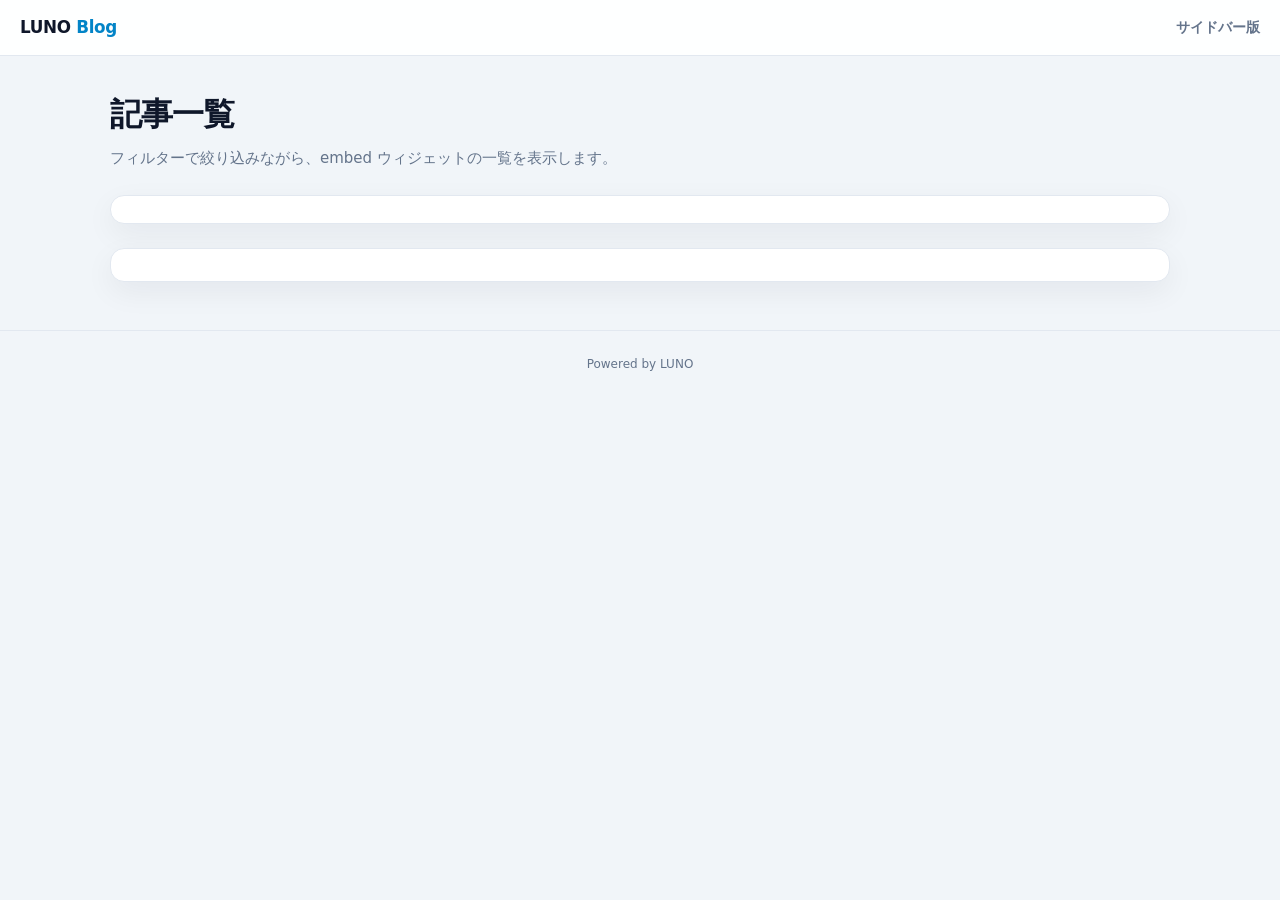
<file: index.html>
<!DOCTYPE html>
<html lang="ja">
<head>
  <meta charset="UTF-8">
  <meta name="viewport" content="width=device-width, initial-scale=1.0">
  <title>記事一覧 — LUNO widget starter</title>
  <link rel="stylesheet" href="site.css">
</head>
<body>

<header class="site-header">
  <a href="home.html" class="site-logo">LUNO <span>Blog</span></a>
  <nav class="site-nav">
    <a href="index-sidebar.html">サイドバー版</a>
  </nav>
</header>

<main class="page">
  <div class="page-intro">
    <h1>記事一覧</h1>
    <p>フィルターで絞り込みながら、embed ウィジェットの一覧を表示します。</p>
  </div>

  <div class="filters">
    <div data-luno-filter
         data-api-key="YOUR_PUBLIC_API_KEY"
         data-api-url="https://YOUR_API_DOMAIN"
         data-type="search"
         data-layout="horizontal"
         data-target="YOUR_WIDGET_ID"
         data-placeholder="記事を検索...">
    </div>

    <div data-luno-filter
         data-api-key="YOUR_PUBLIC_API_KEY"
         data-api-url="https://YOUR_API_DOMAIN"
         data-type="category"
         data-layout="horizontal"
         data-target="YOUR_WIDGET_ID">
    </div>

    <div data-luno-filter
         data-api-key="YOUR_PUBLIC_API_KEY"
         data-api-url="https://YOUR_API_DOMAIN"
         data-type="monthly"
         data-layout="horizontal"
         data-target="YOUR_WIDGET_ID">
    </div>

    <div data-luno-filter
         data-api-key="YOUR_PUBLIC_API_KEY"
         data-api-url="https://YOUR_API_DOMAIN"
         data-type="tags"
         data-layout="horizontal"
         data-target="YOUR_WIDGET_ID">
    </div>
  </div>

  <div class="widget-surface" id="luno-list"
       data-api-key="YOUR_PUBLIC_API_KEY"
       data-api-url="https://YOUR_API_DOMAIN"
       data-widget-id="YOUR_WIDGET_ID">
  </div>
</main>

<footer class="site-footer">
  Powered by <a href="https://luno.app" target="_blank" rel="noopener">LUNO</a>
</footer>

<script src="https://YOUR_API_DOMAIN/public/v1/embed/YOUR_WIDGET_ID.js?api_key=YOUR_PUBLIC_API_KEY" async></script>
</body>
</html>
</file>
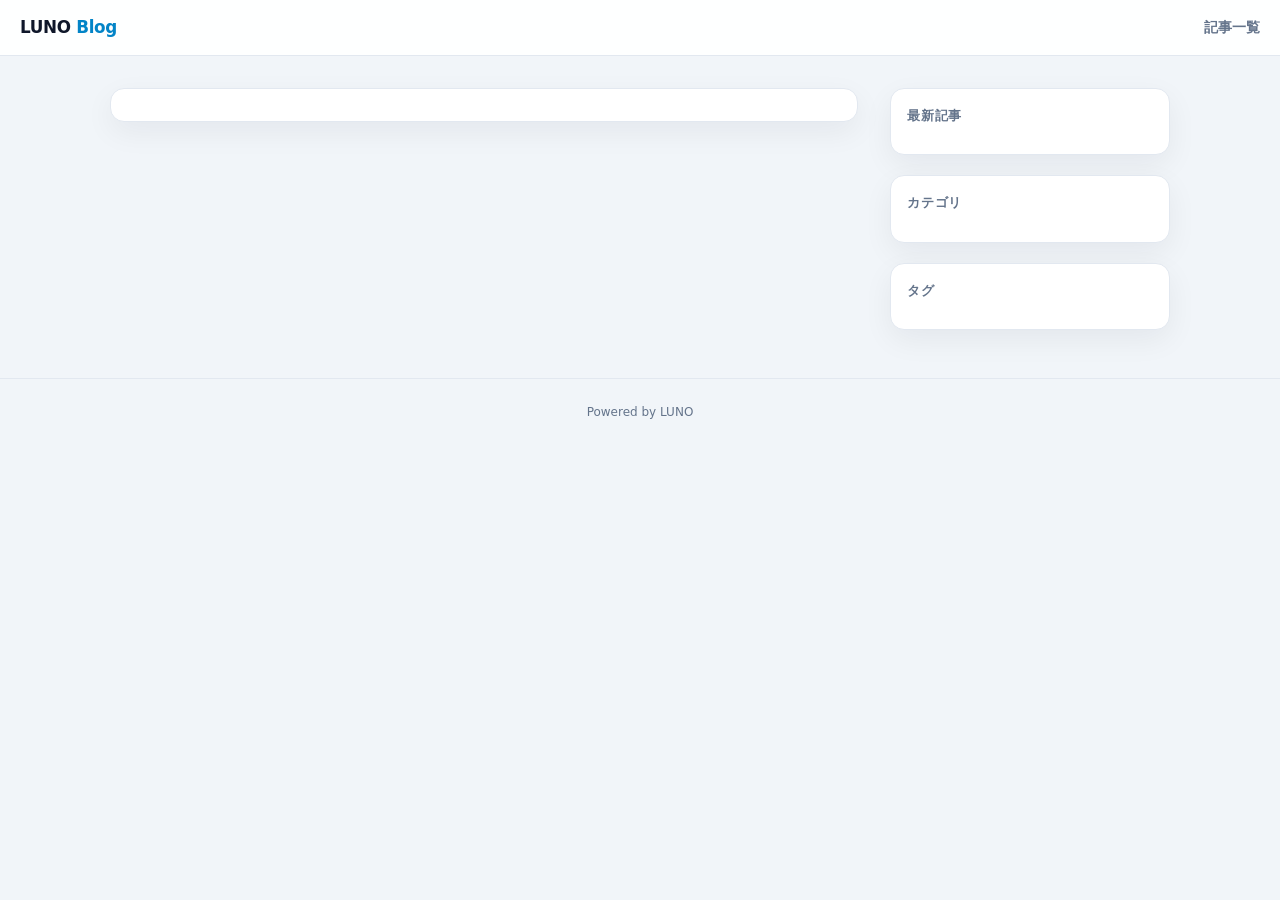
<file: article.html>
<!DOCTYPE html>
<html lang="ja">
<head>
  <meta charset="UTF-8">
  <meta name="viewport" content="width=device-width, initial-scale=1.0">
  <title>記事詳細 — LUNO widget starter</title>
  <link rel="stylesheet" href="site.css">
</head>
<body>

<header class="site-header">
  <a href="home.html" class="site-logo">LUNO <span>Blog</span></a>
  <nav class="site-nav">
    <a href="index-sidebar.html">記事一覧</a>
  </nav>
</header>

<main class="page page-with-sidebar">
  <div class="widget-surface">
    <div id="luno-article"
         data-widget-id="YOUR_WIDGET_ID"
         data-api-key="YOUR_PUBLIC_API_KEY"
         data-api-url="https://YOUR_API_DOMAIN"
         data-show-back="true"
         data-back-label="← 記事一覧へ">
    </div>
  </div>

  <aside class="sidebar">
    <div class="sidebar-panel">
      <h2>最新記事</h2>
      <div data-luno-top
           data-widget-id="YOUR_WIDGET_ID"
           data-api-key="YOUR_PUBLIC_API_KEY"
           data-api-url="https://YOUR_API_DOMAIN"
           data-count="5"
           data-heading="最新記事"
           data-link-pattern="article.html?entry={slug}"
           data-see-more-url="index-sidebar.html"
           data-see-more-label="もっと見る">
      </div>
    </div>

    <div class="sidebar-panel">
      <h2>カテゴリ</h2>
      <div data-luno-filter
           data-api-key="YOUR_PUBLIC_API_KEY"
           data-api-url="https://YOUR_API_DOMAIN"
           data-type="category"
           data-target="YOUR_WIDGET_ID">
      </div>
    </div>

    <div class="sidebar-panel">
      <h2>タグ</h2>
      <div data-luno-filter
           data-api-key="YOUR_PUBLIC_API_KEY"
           data-api-url="https://YOUR_API_DOMAIN"
           data-type="tags"
           data-target="YOUR_WIDGET_ID">
      </div>
    </div>
  </aside>
</main>

<footer class="site-footer">
  Powered by <a href="https://luno.app" target="_blank" rel="noopener">LUNO</a>
</footer>

<!--
  記事スラッグは URL クエリで渡します:
    article.html?entry=my-post-slug
    article.html?slug=my-post-slug
-->
<script src="https://YOUR_API_DOMAIN/public/v1/embed/YOUR_WIDGET_ID.js?api_key=YOUR_PUBLIC_API_KEY" async></script>
</body>
</html>
</file>
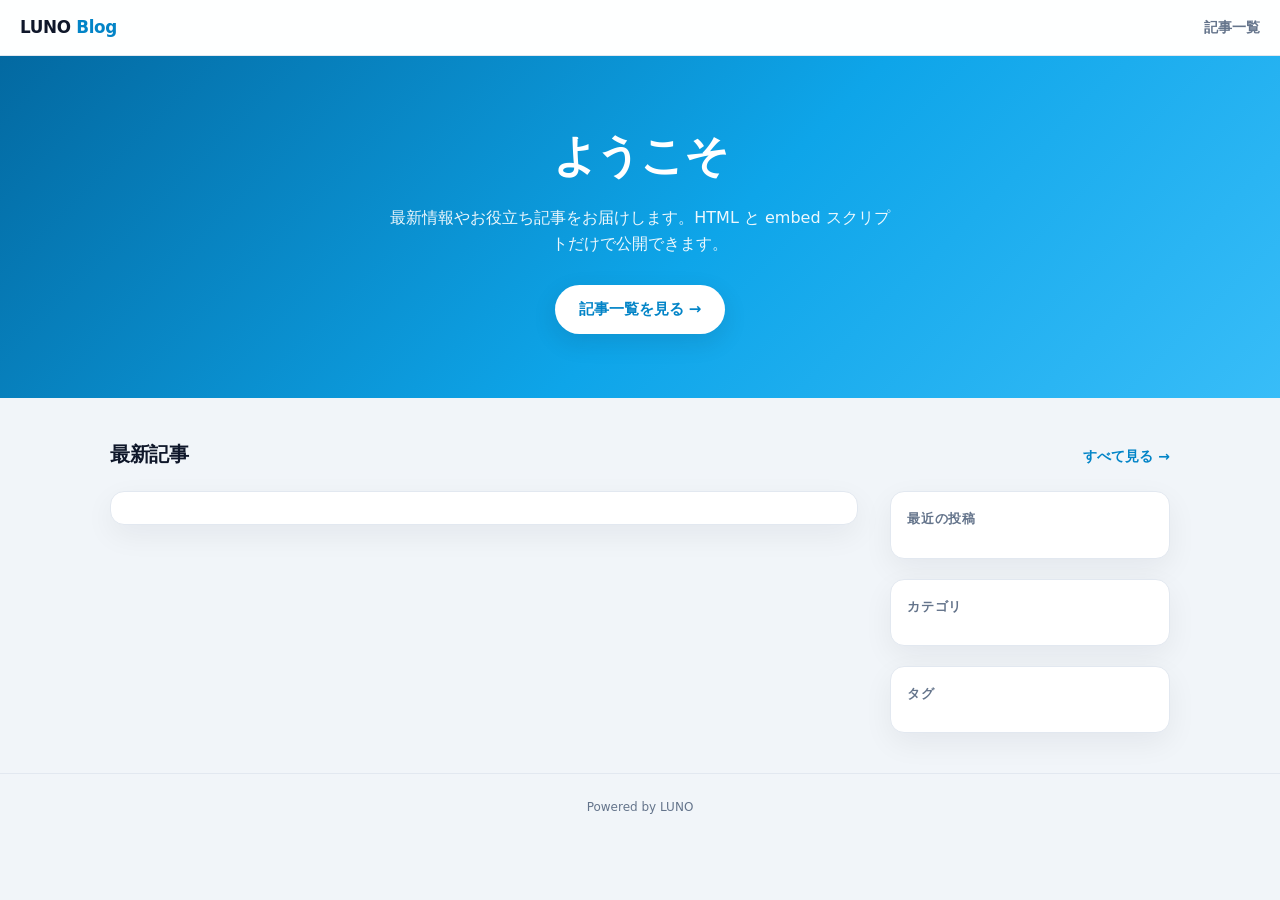
<file: home.html>
<!DOCTYPE html>
<html lang="ja">
<head>
  <meta charset="UTF-8">
  <meta name="viewport" content="width=device-width, initial-scale=1.0">
  <title>My Blog — Home</title>
  <link rel="stylesheet" href="site.css">
</head>
<body>

<header class="site-header">
  <a href="home.html" class="site-logo">LUNO <span>Blog</span></a>
  <nav class="site-nav">
    <a href="index-sidebar.html">記事一覧</a>
  </nav>
</header>

<section class="hero">
  <h1>ようこそ</h1>
  <p>最新情報やお役立ち記事をお届けします。HTML と embed スクリプトだけで公開できます。</p>
  <a href="index-sidebar.html" class="hero-btn">記事一覧を見る →</a>
</section>

<div class="section">
  <div class="section-head">
    <h2 class="section-title">最新記事</h2>
    <a class="section-more" href="index-sidebar.html">すべて見る →</a>
  </div>

  <div class="page-with-sidebar">
    <div class="widget-surface" data-luno-top
         data-widget-id="YOUR_WIDGET_ID"
         data-api-key="YOUR_PUBLIC_API_KEY"
         data-api-url="https://YOUR_API_DOMAIN"
         data-count="5"
         data-link-pattern="article.html?entry={slug}"
         data-see-more-url="index-sidebar.html"
         data-see-more-label="もっと見る">
    </div>

    <aside class="sidebar">
      <div class="sidebar-panel">
        <h2>最近の投稿</h2>
        <div data-luno-top
             data-widget-id="YOUR_WIDGET_ID"
             data-api-key="YOUR_PUBLIC_API_KEY"
             data-api-url="https://YOUR_API_DOMAIN"
             data-count="5"
             data-link-pattern="article.html?entry={slug}"
             data-no-thumbnail="true">
        </div>
      </div>

      <div class="sidebar-panel">
        <h2>カテゴリ</h2>
        <div data-luno-filter
             data-api-key="YOUR_PUBLIC_API_KEY"
             data-api-url="https://YOUR_API_DOMAIN"
             data-type="category"
             data-target="YOUR_WIDGET_ID">
        </div>
      </div>

      <div class="sidebar-panel">
        <h2>タグ</h2>
        <div data-luno-filter
             data-api-key="YOUR_PUBLIC_API_KEY"
             data-api-url="https://YOUR_API_DOMAIN"
             data-type="tags"
             data-target="YOUR_WIDGET_ID">
        </div>
      </div>
    </aside>
  </div>
</div>

<footer class="site-footer">
  Powered by <a href="https://luno.app" target="_blank" rel="noopener">LUNO</a>
</footer>

<script src="https://YOUR_API_DOMAIN/public/v1/embed/YOUR_WIDGET_ID.js?api_key=YOUR_PUBLIC_API_KEY" async></script>
</body>
</html>
</file>
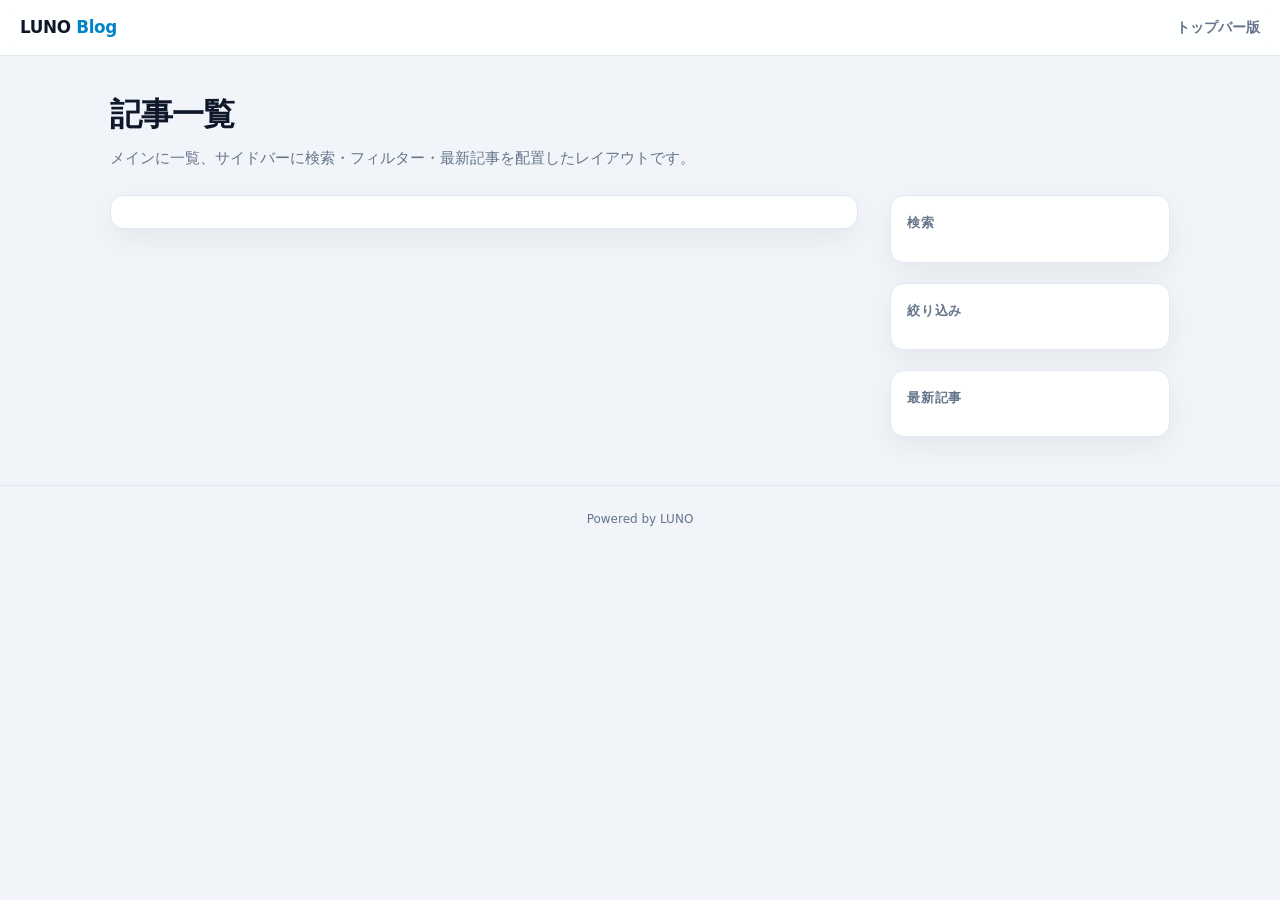
<file: index-sidebar.html>
<!DOCTYPE html>
<html lang="ja">
<head>
  <meta charset="UTF-8">
  <meta name="viewport" content="width=device-width, initial-scale=1.0">
  <title>記事一覧 — LUNO widget starter (sidebar)</title>
  <link rel="stylesheet" href="site.css">
</head>
<body>

<header class="site-header">
  <a href="home.html" class="site-logo">LUNO <span>Blog</span></a>
  <nav class="site-nav">
    <a href="index.html">トップバー版</a>
  </nav>
</header>

<main class="page">
  <div class="page-intro">
    <h1>記事一覧</h1>
    <p>メインに一覧、サイドバーに検索・フィルター・最新記事を配置したレイアウトです。</p>
  </div>

  <div class="page-with-sidebar">
    <div class="widget-surface" id="luno-list"
         data-api-key="YOUR_PUBLIC_API_KEY"
         data-api-url="https://YOUR_API_DOMAIN"
         data-widget-id="YOUR_WIDGET_ID">
    </div>

    <aside class="sidebar">
      <div class="sidebar-panel">
        <h2>検索</h2>
        <div data-luno-filter
             data-api-key="YOUR_PUBLIC_API_KEY"
             data-api-url="https://YOUR_API_DOMAIN"
             data-type="search"
             data-target="YOUR_WIDGET_ID"
             data-placeholder="記事を検索...">
        </div>
      </div>

      <div class="sidebar-panel">
        <h2>絞り込み</h2>
        <div data-luno-filter
             data-api-key="YOUR_PUBLIC_API_KEY"
             data-api-url="https://YOUR_API_DOMAIN"
             data-type="category"
             data-target="YOUR_WIDGET_ID">
        </div>
        <div style="margin-top: 0.75rem" data-luno-filter
             data-api-key="YOUR_PUBLIC_API_KEY"
             data-api-url="https://YOUR_API_DOMAIN"
             data-type="monthly"
             data-target="YOUR_WIDGET_ID">
        </div>
        <div style="margin-top: 0.75rem" data-luno-filter
             data-api-key="YOUR_PUBLIC_API_KEY"
             data-api-url="https://YOUR_API_DOMAIN"
             data-type="tags"
             data-target="YOUR_WIDGET_ID">
        </div>
      </div>

      <div class="sidebar-panel">
        <h2>最新記事</h2>
        <div data-luno-top
             data-widget-id="YOUR_WIDGET_ID"
             data-api-key="YOUR_PUBLIC_API_KEY"
             data-api-url="https://YOUR_API_DOMAIN"
             data-count="5"
             data-link-pattern="article.html?entry={slug}"
             data-see-more-url="index-sidebar.html"
             data-see-more-label="もっと見る">
        </div>
      </div>
    </aside>
  </div>
</main>

<footer class="site-footer">
  Powered by <a href="https://luno.app" target="_blank" rel="noopener">LUNO</a>
</footer>

<script src="https://YOUR_API_DOMAIN/public/v1/embed/YOUR_WIDGET_ID.js?api_key=YOUR_PUBLIC_API_KEY" async></script>
</body>
</html>
</file>
<file: site.css>
*, *::before, *::after {
  box-sizing: border-box;
  margin: 0;
  padding: 0;
}

:root {
  --luno-bg: #f1f5f9;
  --luno-surface: #ffffff;
  --luno-ink: #0f172a;
  --luno-muted: #64748b;
  --luno-border: #e2e8f0;
  --luno-accent: #0284c7;
  --luno-accent-soft: #e0f2fe;
  --luno-radius: 14px;
  --luno-shadow: 0 10px 30px rgba(15, 23, 42, 0.06);
  --luno-max: 1100px;
}

body {
  font-family: "Segoe UI", system-ui, -apple-system, sans-serif;
  background: var(--luno-bg);
  color: var(--luno-ink);
  min-height: 100vh;
  line-height: 1.65;
}

a {
  color: var(--luno-accent);
  text-decoration: none;
}

a:hover {
  text-decoration: underline;
}

.site-header {
  position: sticky;
  top: 0;
  z-index: 20;
  background: rgba(255, 255, 255, 0.92);
  backdrop-filter: blur(10px);
  border-bottom: 1px solid var(--luno-border);
  padding: 0 1.25rem;
  height: 3.5rem;
  display: flex;
  align-items: center;
  justify-content: space-between;
}

.site-logo {
  font-size: 1.05rem;
  font-weight: 800;
  letter-spacing: -0.02em;
  color: var(--luno-ink);
  text-decoration: none;
}

.site-logo span {
  color: var(--luno-accent);
}

.site-nav a {
  font-size: 0.875rem;
  font-weight: 600;
  color: var(--luno-muted);
  text-decoration: none;
  margin-left: 1.25rem;
}

.site-nav a:hover {
  color: var(--luno-accent);
  text-decoration: none;
}

.hero {
  background: linear-gradient(135deg, #0369a1 0%, #0ea5e9 55%, #38bdf8 100%);
  color: #fff;
  padding: 4rem 1.5rem;
  text-align: center;
}

.hero h1 {
  font-size: clamp(1.75rem, 5vw, 2.75rem);
  font-weight: 800;
  letter-spacing: -0.03em;
  margin-bottom: 0.75rem;
}

.hero p {
  font-size: 1rem;
  opacity: 0.92;
  max-width: 32rem;
  margin: 0 auto 1.75rem;
}

.hero-btn {
  display: inline-block;
  padding: 0.75rem 1.5rem;
  background: #fff;
  color: var(--luno-accent);
  font-weight: 700;
  border-radius: 999px;
  text-decoration: none;
  font-size: 0.9375rem;
  box-shadow: 0 8px 24px rgba(15, 23, 42, 0.12);
}

.hero-btn:hover {
  opacity: 0.92;
  text-decoration: none;
}

.page {
  max-width: var(--luno-max);
  margin: 0 auto;
  padding: 2rem 1.25rem 3rem;
}

.page-intro {
  margin-bottom: 1.5rem;
}

.page-intro h1 {
  font-size: clamp(1.5rem, 3vw, 2rem);
  letter-spacing: -0.03em;
  margin-bottom: 0.35rem;
}

.page-intro p {
  color: var(--luno-muted);
  font-size: 0.9375rem;
}

.page-with-sidebar {
  display: grid;
  grid-template-columns: 1fr 280px;
  gap: 2rem;
  align-items: start;
}

@media (max-width: 768px) {
  .page-with-sidebar {
    grid-template-columns: 1fr;
  }

  .sidebar {
    order: -1;
  }
}

.section {
  max-width: var(--luno-max);
  margin: 0 auto;
  padding: 2.5rem 1.25rem;
}

.section-head {
  display: flex;
  align-items: baseline;
  justify-content: space-between;
  margin-bottom: 1.25rem;
}

.section-title {
  font-size: 1.25rem;
  font-weight: 800;
  letter-spacing: -0.02em;
}

.section-more {
  font-size: 0.875rem;
  color: var(--luno-accent);
  font-weight: 600;
  text-decoration: none;
}

.section-more:hover {
  text-decoration: underline;
}

.filters {
  display: flex;
  flex-wrap: wrap;
  gap: 0.75rem;
  align-items: center;
  background: var(--luno-surface);
  border: 1px solid var(--luno-border);
  border-radius: var(--luno-radius);
  padding: 0.85rem 1rem;
  margin-bottom: 1.5rem;
  box-shadow: var(--luno-shadow);
}

.sidebar {
  display: flex;
  flex-direction: column;
  gap: 1.25rem;
}

.sidebar-panel {
  background: var(--luno-surface);
  border: 1px solid var(--luno-border);
  border-radius: var(--luno-radius);
  padding: 1rem;
  box-shadow: var(--luno-shadow);
}

.sidebar-panel h2 {
  font-size: 0.8125rem;
  font-weight: 700;
  text-transform: uppercase;
  letter-spacing: 0.06em;
  color: var(--luno-muted);
  margin-bottom: 0.75rem;
}

.widget-surface {
  background: var(--luno-surface);
  border: 1px solid var(--luno-border);
  border-radius: var(--luno-radius);
  padding: 1rem;
  box-shadow: var(--luno-shadow);
}

.site-footer {
  text-align: center;
  padding: 1.5rem 1.25rem 2rem;
  font-size: 0.75rem;
  color: var(--luno-muted);
  border-top: 1px solid var(--luno-border);
}

.site-footer a {
  color: var(--luno-muted);
}
</file>
